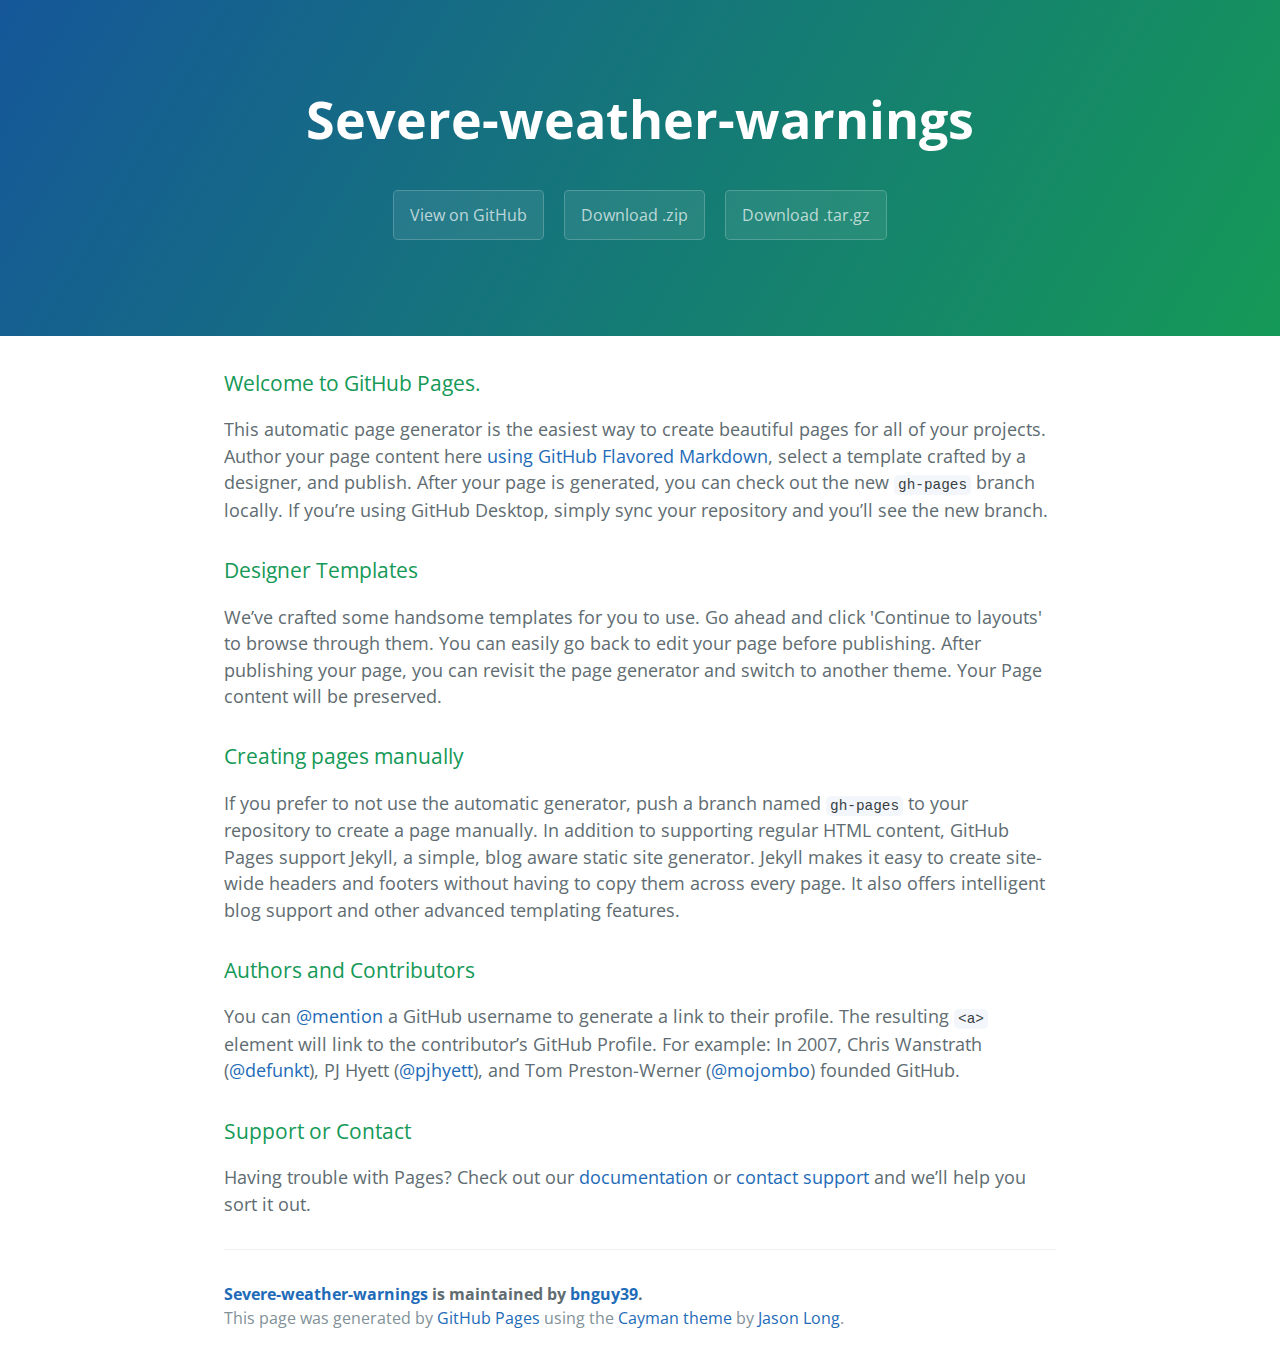
<file: index.html>
<!DOCTYPE html>
<html lang="en-us">
  <head>
    <meta charset="UTF-8">
    <title>Severe-weather-warnings by bnguy39</title>
    <meta name="viewport" content="width=device-width, initial-scale=1">
    <link rel="stylesheet" type="text/css" href="stylesheets/normalize.css" media="screen">
    <link href='https://fonts.googleapis.com/css?family=Open+Sans:400,700' rel='stylesheet' type='text/css'>
    <link rel="stylesheet" type="text/css" href="stylesheets/stylesheet.css" media="screen">
    <link rel="stylesheet" type="text/css" href="stylesheets/github-light.css" media="screen">
  </head>
  <body>
    <section class="page-header">
      <h1 class="project-name">Severe-weather-warnings</h1>
      <h2 class="project-tagline"></h2>
      <a href="https://github.com/bnguy39/Severe-Weather-Warnings" class="btn">View on GitHub</a>
      <a href="https://github.com/bnguy39/Severe-Weather-Warnings/zipball/master" class="btn">Download .zip</a>
      <a href="https://github.com/bnguy39/Severe-Weather-Warnings/tarball/master" class="btn">Download .tar.gz</a>
    </section>

    <section class="main-content">
      <h3>
<a id="welcome-to-github-pages" class="anchor" href="#welcome-to-github-pages" aria-hidden="true"><span aria-hidden="true" class="octicon octicon-link"></span></a>Welcome to GitHub Pages.</h3>

<p>This automatic page generator is the easiest way to create beautiful pages for all of your projects. Author your page content here <a href="https://guides.github.com/features/mastering-markdown/">using GitHub Flavored Markdown</a>, select a template crafted by a designer, and publish. After your page is generated, you can check out the new <code>gh-pages</code> branch locally. If you’re using GitHub Desktop, simply sync your repository and you’ll see the new branch.</p>

<h3>
<a id="designer-templates" class="anchor" href="#designer-templates" aria-hidden="true"><span aria-hidden="true" class="octicon octicon-link"></span></a>Designer Templates</h3>

<p>We’ve crafted some handsome templates for you to use. Go ahead and click 'Continue to layouts' to browse through them. You can easily go back to edit your page before publishing. After publishing your page, you can revisit the page generator and switch to another theme. Your Page content will be preserved.</p>

<h3>
<a id="creating-pages-manually" class="anchor" href="#creating-pages-manually" aria-hidden="true"><span aria-hidden="true" class="octicon octicon-link"></span></a>Creating pages manually</h3>

<p>If you prefer to not use the automatic generator, push a branch named <code>gh-pages</code> to your repository to create a page manually. In addition to supporting regular HTML content, GitHub Pages support Jekyll, a simple, blog aware static site generator. Jekyll makes it easy to create site-wide headers and footers without having to copy them across every page. It also offers intelligent blog support and other advanced templating features.</p>

<h3>
<a id="authors-and-contributors" class="anchor" href="#authors-and-contributors" aria-hidden="true"><span aria-hidden="true" class="octicon octicon-link"></span></a>Authors and Contributors</h3>

<p>You can <a href="https://help.github.com/articles/basic-writing-and-formatting-syntax/#mentioning-users-and-teams" class="user-mention">@mention</a> a GitHub username to generate a link to their profile. The resulting <code>&lt;a&gt;</code> element will link to the contributor’s GitHub Profile. For example: In 2007, Chris Wanstrath (<a href="https://github.com/defunkt" class="user-mention">@defunkt</a>), PJ Hyett (<a href="https://github.com/pjhyett" class="user-mention">@pjhyett</a>), and Tom Preston-Werner (<a href="https://github.com/mojombo" class="user-mention">@mojombo</a>) founded GitHub.</p>

<h3>
<a id="support-or-contact" class="anchor" href="#support-or-contact" aria-hidden="true"><span aria-hidden="true" class="octicon octicon-link"></span></a>Support or Contact</h3>

<p>Having trouble with Pages? Check out our <a href="https://help.github.com/pages">documentation</a> or <a href="https://github.com/contact">contact support</a> and we’ll help you sort it out.</p>

      <footer class="site-footer">
        <span class="site-footer-owner"><a href="https://github.com/bnguy39/Severe-Weather-Warnings">Severe-weather-warnings</a> is maintained by <a href="https://github.com/bnguy39">bnguy39</a>.</span>

        <span class="site-footer-credits">This page was generated by <a href="https://pages.github.com">GitHub Pages</a> using the <a href="https://github.com/jasonlong/cayman-theme">Cayman theme</a> by <a href="https://twitter.com/jasonlong">Jason Long</a>.</span>
      </footer>

    </section>

  
  </body>
</html>
</file>
<file: stylesheets/stylesheet.css>
* {
  box-sizing: border-box; }

body {
  padding: 0;
  margin: 0;
  font-family: "Open Sans", "Helvetica Neue", Helvetica, Arial, sans-serif;
  font-size: 16px;
  line-height: 1.5;
  color: #606c71; }

a {
  color: #1e6bb8;
  text-decoration: none; }
  a:hover {
    text-decoration: underline; }

.btn {
  display: inline-block;
  margin-bottom: 1rem;
  color: rgba(255, 255, 255, 0.7);
  background-color: rgba(255, 255, 255, 0.08);
  border-color: rgba(255, 255, 255, 0.2);
  border-style: solid;
  border-width: 1px;
  border-radius: 0.3rem;
  transition: color 0.2s, background-color 0.2s, border-color 0.2s; }
  .btn + .btn {
    margin-left: 1rem; }

.btn:hover {
  color: rgba(255, 255, 255, 0.8);
  text-decoration: none;
  background-color: rgba(255, 255, 255, 0.2);
  border-color: rgba(255, 255, 255, 0.3); }

@media screen and (min-width: 64em) {
  .btn {
    padding: 0.75rem 1rem; } }

@media screen and (min-width: 42em) and (max-width: 64em) {
  .btn {
    padding: 0.6rem 0.9rem;
    font-size: 0.9rem; } }

@media screen and (max-width: 42em) {
  .btn {
    display: block;
    width: 100%;
    padding: 0.75rem;
    font-size: 0.9rem; }
    .btn + .btn {
      margin-top: 1rem;
      margin-left: 0; } }

.page-header {
  color: #fff;
  text-align: center;
  background-color: #159957;
  background-image: linear-gradient(120deg, #155799, #159957); }

@media screen and (min-width: 64em) {
  .page-header {
    padding: 5rem 6rem; } }

@media screen and (min-width: 42em) and (max-width: 64em) {
  .page-header {
    padding: 3rem 4rem; } }

@media screen and (max-width: 42em) {
  .page-header {
    padding: 2rem 1rem; } }

.project-name {
  margin-top: 0;
  margin-bottom: 0.1rem; }

@media screen and (min-width: 64em) {
  .project-name {
    font-size: 3.25rem; } }

@media screen and (min-width: 42em) and (max-width: 64em) {
  .project-name {
    font-size: 2.25rem; } }

@media screen and (max-width: 42em) {
  .project-name {
    font-size: 1.75rem; } }

.project-tagline {
  margin-bottom: 2rem;
  font-weight: normal;
  opacity: 0.7; }

@media screen and (min-width: 64em) {
  .project-tagline {
    font-size: 1.25rem; } }

@media screen and (min-width: 42em) and (max-width: 64em) {
  .project-tagline {
    font-size: 1.15rem; } }

@media screen and (max-width: 42em) {
  .project-tagline {
    font-size: 1rem; } }

.main-content :first-child {
  margin-top: 0; }
.main-content img {
  max-width: 100%; }
.main-content h1, .main-content h2, .main-content h3, .main-content h4, .main-content h5, .main-content h6 {
  margin-top: 2rem;
  margin-bottom: 1rem;
  font-weight: normal;
  color: #159957; }
.main-content p {
  margin-bottom: 1em; }
.main-content code {
  padding: 2px 4px;
  font-family: Consolas, "Liberation Mono", Menlo, Courier, monospace;
  font-size: 0.9rem;
  color: #383e41;
  background-color: #f3f6fa;
  border-radius: 0.3rem; }
.main-content pre {
  padding: 0.8rem;
  margin-top: 0;
  margin-bottom: 1rem;
  font: 1rem Consolas, "Liberation Mono", Menlo, Courier, monospace;
  color: #567482;
  word-wrap: normal;
  background-color: #f3f6fa;
  border: solid 1px #dce6f0;
  border-radius: 0.3rem; }
  .main-content pre > code {
    padding: 0;
    margin: 0;
    font-size: 0.9rem;
    color: #567482;
    word-break: normal;
    white-space: pre;
    background: transparent;
    border: 0; }
.main-content .highlight {
  margin-bottom: 1rem; }
  .main-content .highlight pre {
    margin-bottom: 0;
    word-break: normal; }
.main-content .highlight pre, .main-content pre {
  padding: 0.8rem;
  overflow: auto;
  font-size: 0.9rem;
  line-height: 1.45;
  border-radius: 0.3rem; }
.main-content pre code, .main-content pre tt {
  display: inline;
  max-width: initial;
  padding: 0;
  margin: 0;
  overflow: initial;
  line-height: inherit;
  word-wrap: normal;
  background-color: transparent;
  border: 0; }
  .main-content pre code:before, .main-content pre code:after, .main-content pre tt:before, .main-content pre tt:after {
    content: normal; }
.main-content ul, .main-content ol {
  margin-top: 0; }
.main-content blockquote {
  padding: 0 1rem;
  margin-left: 0;
  color: #819198;
  border-left: 0.3rem solid #dce6f0; }
  .main-content blockquote > :first-child {
    margin-top: 0; }
  .main-content blockquote > :last-child {
    margin-bottom: 0; }
.main-content table {
  display: block;
  width: 100%;
  overflow: auto;
  word-break: normal;
  word-break: keep-all; }
  .main-content table th {
    font-weight: bold; }
  .main-content table th, .main-content table td {
    padding: 0.5rem 1rem;
    border: 1px solid #e9ebec; }
.main-content dl {
  padding: 0; }
  .main-content dl dt {
    padding: 0;
    margin-top: 1rem;
    font-size: 1rem;
    font-weight: bold; }
  .main-content dl dd {
    padding: 0;
    margin-bottom: 1rem; }
.main-content hr {
  height: 2px;
  padding: 0;
  margin: 1rem 0;
  background-color: #eff0f1;
  border: 0; }

@media screen and (min-width: 64em) {
  .main-content {
    max-width: 64rem;
    padding: 2rem 6rem;
    margin: 0 auto;
    font-size: 1.1rem; } }

@media screen and (min-width: 42em) and (max-width: 64em) {
  .main-content {
    padding: 2rem 4rem;
    font-size: 1.1rem; } }

@media screen and (max-width: 42em) {
  .main-content {
    padding: 2rem 1rem;
    font-size: 1rem; } }

.site-footer {
  padding-top: 2rem;
  margin-top: 2rem;
  border-top: solid 1px #eff0f1; }

.site-footer-owner {
  display: block;
  font-weight: bold; }

.site-footer-credits {
  color: #819198; }

@media screen and (min-width: 64em) {
  .site-footer {
    font-size: 1rem; } }

@media screen and (min-width: 42em) and (max-width: 64em) {
  .site-footer {
    font-size: 1rem; } }

@media screen and (max-width: 42em) {
  .site-footer {
    font-size: 0.9rem; } }
</file>
<file: stylesheets/github-light.css>
/*
   Copyright 2014 GitHub Inc.

   Licensed under the Apache License, Version 2.0 (the "License");
   you may not use this file except in compliance with the License.
   You may obtain a copy of the License at

       http://www.apache.org/licenses/LICENSE-2.0

   Unless required by applicable law or agreed to in writing, software
   distributed under the License is distributed on an "AS IS" BASIS,
   WITHOUT WARRANTIES OR CONDITIONS OF ANY KIND, either express or implied.
   See the License for the specific language governing permissions and
   limitations under the License.

*/

.pl-c /* comment */ {
  color: #969896;
}

.pl-c1      /* constant, markup.raw, meta.diff.header, meta.module-reference, meta.property-name, support, support.constant, support.variable, variable.other.constant */,
.pl-s .pl-v /* string variable */ {
  color: #0086b3;
}

.pl-e  /* entity */,
.pl-en /* entity.name */ {
  color: #795da3;
}

.pl-s .pl-s1 /* string source */,
.pl-smi      /* storage.modifier.import, storage.modifier.package, storage.type.java, variable.other, variable.parameter.function */ {
  color: #333;
}

.pl-ent /* entity.name.tag */ {
  color: #63a35c;
}

.pl-k /* keyword, storage, storage.type */ {
  color: #a71d5d;
}

.pl-pds              /* punctuation.definition.string, string.regexp.character-class */,
.pl-s                /* string */,
.pl-s .pl-pse .pl-s1 /* string punctuation.section.embedded source */,
.pl-sr               /* string.regexp */,
.pl-sr .pl-cce       /* string.regexp constant.character.escape */,
.pl-sr .pl-sra       /* string.regexp string.regexp.arbitrary-repitition */,
.pl-sr .pl-sre       /* string.regexp source.ruby.embedded */ {
  color: #183691;
}

.pl-v /* variable */ {
  color: #ed6a43;
}

.pl-id /* invalid.deprecated */ {
  color: #b52a1d;
}

.pl-ii /* invalid.illegal */ {
  background-color: #b52a1d;
  color: #f8f8f8;
}

.pl-sr .pl-cce /* string.regexp constant.character.escape */ {
  color: #63a35c;
  font-weight: bold;
}

.pl-ml /* markup.list */ {
  color: #693a17;
}

.pl-mh        /* markup.heading */,
.pl-mh .pl-en /* markup.heading entity.name */,
.pl-ms        /* meta.separator */ {
  color: #1d3e81;
  font-weight: bold;
}

.pl-mq /* markup.quote */ {
  color: #008080;
}

.pl-mi /* markup.italic */ {
  color: #333;
  font-style: italic;
}

.pl-mb /* markup.bold */ {
  color: #333;
  font-weight: bold;
}

.pl-md /* markup.deleted, meta.diff.header.from-file */ {
  background-color: #ffecec;
  color: #bd2c00;
}

.pl-mi1 /* markup.inserted, meta.diff.header.to-file */ {
  background-color: #eaffea;
  color: #55a532;
}

.pl-mdr /* meta.diff.range */ {
  color: #795da3;
  font-weight: bold;
}

.pl-mo /* meta.output */ {
  color: #1d3e81;
}
</file>
